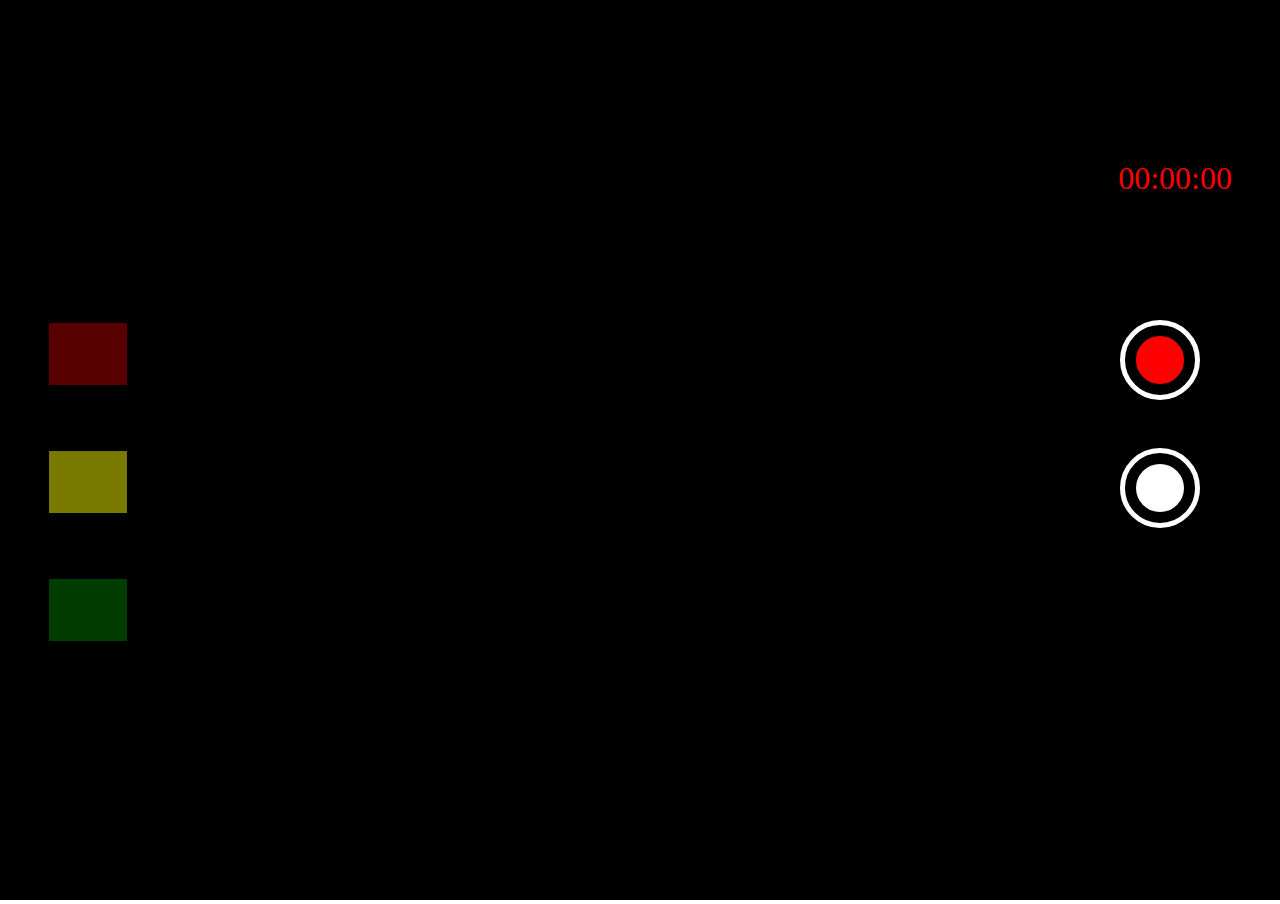
<file: index.html>
<!DOCTYPE html>
<html lang="en">

<head>
    <meta charset="UTF-8">
    <meta name="viewport" content="width=device-width, initial-scale=1.0">
    <link rel="stylesheet" href="style.css">
    <title>Live Video App</title>
</head>

<body>
    <div class="video-container">
        <video class="video-card" autoplay src=""></video>
    </div>


    <div class="action-container">


        <div class="record-btn-container">
            <div class="record-btn record-annime"></div>
        </div>


        <div class="capture-btn-container">
            <div class="capture-btn capture-annime"></div>
        </div>

    </div>

    <div class="timer-container">
        <div class="timer">00:00:00</div>
    </div>

    <div class="filter-container">
        <div class="filter red"></div>
        <div class="filter transprent"></div>
        <div class="filter yellow"></div>
        <div class="filter pink"></div>
        <div class="filter green"></div>
    </div>

    <div class="filter-layer"></div>


    <script src="script.js"></script>
</body>

</html>
</file>
<file: style.css>
* {
    box-sizing: border-box;
    margin: 0;
    padding: 0;
}

.video-container {
    height: 100vh;
    width: 100vw;
    background-color: black;
}

video {
    width: 100%;
    height: 100%;
}

.action-container {
    position: absolute;
    color: white;

    height: 13rem;
    width: 5rem;

    top: 20rem;
    right: 5rem;

    display: flex;
    flex-direction: column;
    justify-content: space-between;
    z-index: 2;
}

.action-container>* {
    /* background-color: coral; */
    width: 100%;
    height: 5rem;

    border-radius: 50%;
    border: 5px solid white;

    display: flex;
    justify-content: center;
    align-items: center;
}

.record-btn {
    background-color: red;

    height: 3rem;
    width: 3rem;

    border-radius: 50%;
    cursor: pointer;
}

.capture-btn {
    background-color: white;

    height: 3rem;
    width: 3rem;

    border-radius: 50%;
    cursor: pointer;
}

.record-anm {
    animation-name: record-anm;
    animation-duration: 1s;
    animation-iteration-count: infinite;
    animation-direction: alternate;
}

@keyframes record-anm {
    from {
        transform: scale(0.9);
    }
    to {
        transform: scale(1.1);
    }
}

.capture-anm {
    animation-name: record-anm;
    animation-duration: 1s;
    animation-iteration-count: infinite;
}

@keyframes record-anm {
    from {
        transform: scale(0.9);
    }
    to {
        transform: scale(1.1);
    }
}

.timer-container {
    font-size: 2rem;
    color: red;
    display: inline-block;
    position: absolute;
    top: 10rem;
    right:3rem;

    z-index: 2;
}

.filter-container {
    height: 16rem;
    width: 5rem;
    position: absolute;
    top: calc((100vh - 16rem)/2);
    left:3rem;

    z-index: 2;
}

.filter{
    height: 4rem;
    background-image: url("https://i.pinimg.com/236x/bf/57/02/bf57026ee75af2f414000cec322f7404.jpg");
    background-size: 100% 100%;
    background-repeat: no-repeat;
    background-position: cover;
    border: 1px solid black;
    background-blend-mode: color-burn;

    cursor: pointer;
}

.red{
    background-color:rgba(255, 0, 0, 0.34);
}
.blue{
    background-color: rgba(0, 0, 255, 0.426);
}
.yellow{
    background-color: rgba(255, 255, 0, 0.474);
}
.green{
    background-color: rgba(0, 128, 0, 0.467);
}

.transparent {
    background-color: transparent;
}


.filter-layer{
    position: absolute;
    top: 0;
    left: 0;
    height: 100vh;
    width: 100vw;

    background-color: transparent;

    z-index: 1;
}

.recordingPage{
    font-size: 44px;
    color: blue;
    position: absolute;
    bottom: 10rem;
    right: 30rem;

    cursor: pointer;
    z-index: 2;
}

.recordingPage:hover{
    color: white;
}
</file>
